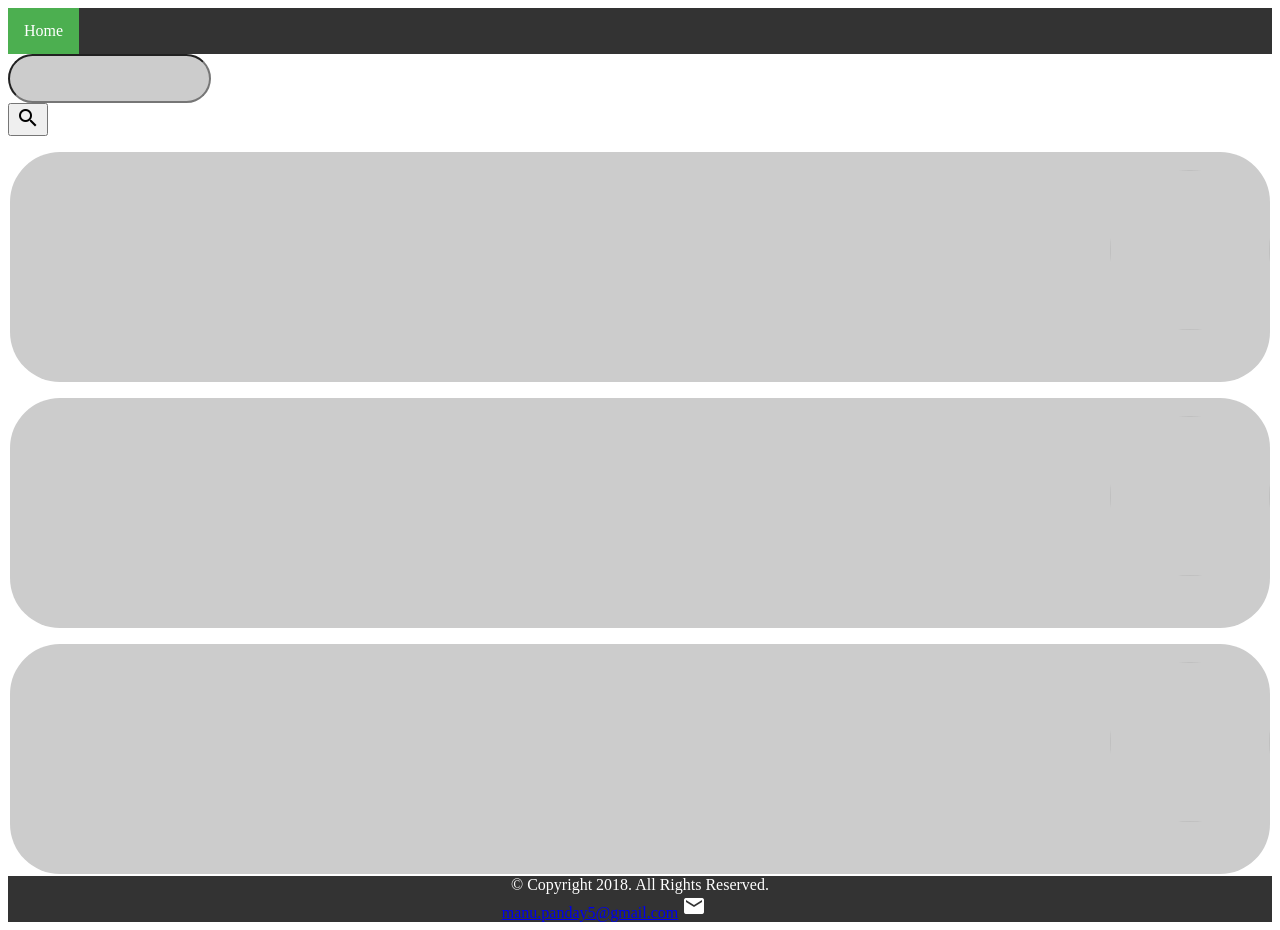
<file: manupanday/index.html>
<!DOCTYPE html>
<html lang="en">

<head>
    <meta charset="utf-8">
    <meta http-equiv="X-UA-Compatible" content="IE=edge">
    <meta name="viewport" content="width=device-width, initial-scale=1">
    <link rel="stylesheet" href="https://fonts.googleapis.com/icon?family=Material+Icons">
    <title>Marvel</title>
	
    <!-- Custom -->
    <link href="css/custom.css" rel="stylesheet">
	<script src="https://ajax.googleapis.com/ajax/libs/jquery/3.3.1/jquery.min.js"></script>
	<script src="js/marvel.js"></script>

</head>
    <ul>
      <li><a class="active" href="#home">Home</a></li>
   </ul>
<body>

    
	<form id="marvelform">
    <input id='name'/>	
    <br/>
    <Section id='description'/>
	<button type='submit'><i class="material-icons">search</i></button>

  <div class="chip">
	  <p class="characterName"></p><br/>
	  <img class="characterImage"/>
    <p class="characterDescription"></p>
  </div>
  
  <div class="chip">
	  <P class="characterName"></P><br/>
	  <img class="characterImage"/>
    <p class="characterDescription"></p>
  </div>
  
  <div class="chip">
	  <P class="characterName"></P><br/>
	  <img class="characterImage"/>
    <p class="characterDescription"></p>
  </div>
  
  </form>
  <footer>
     &copy; Copyright 2018. All Rights Reserved.<br>
     <a href="mailto:manu.panday5@gmail.com">   			  manu.panday5@gmail.com</a>
		 <i class="material-icons">mailbox</i>
  </footer>
</body>

</html>
</file>
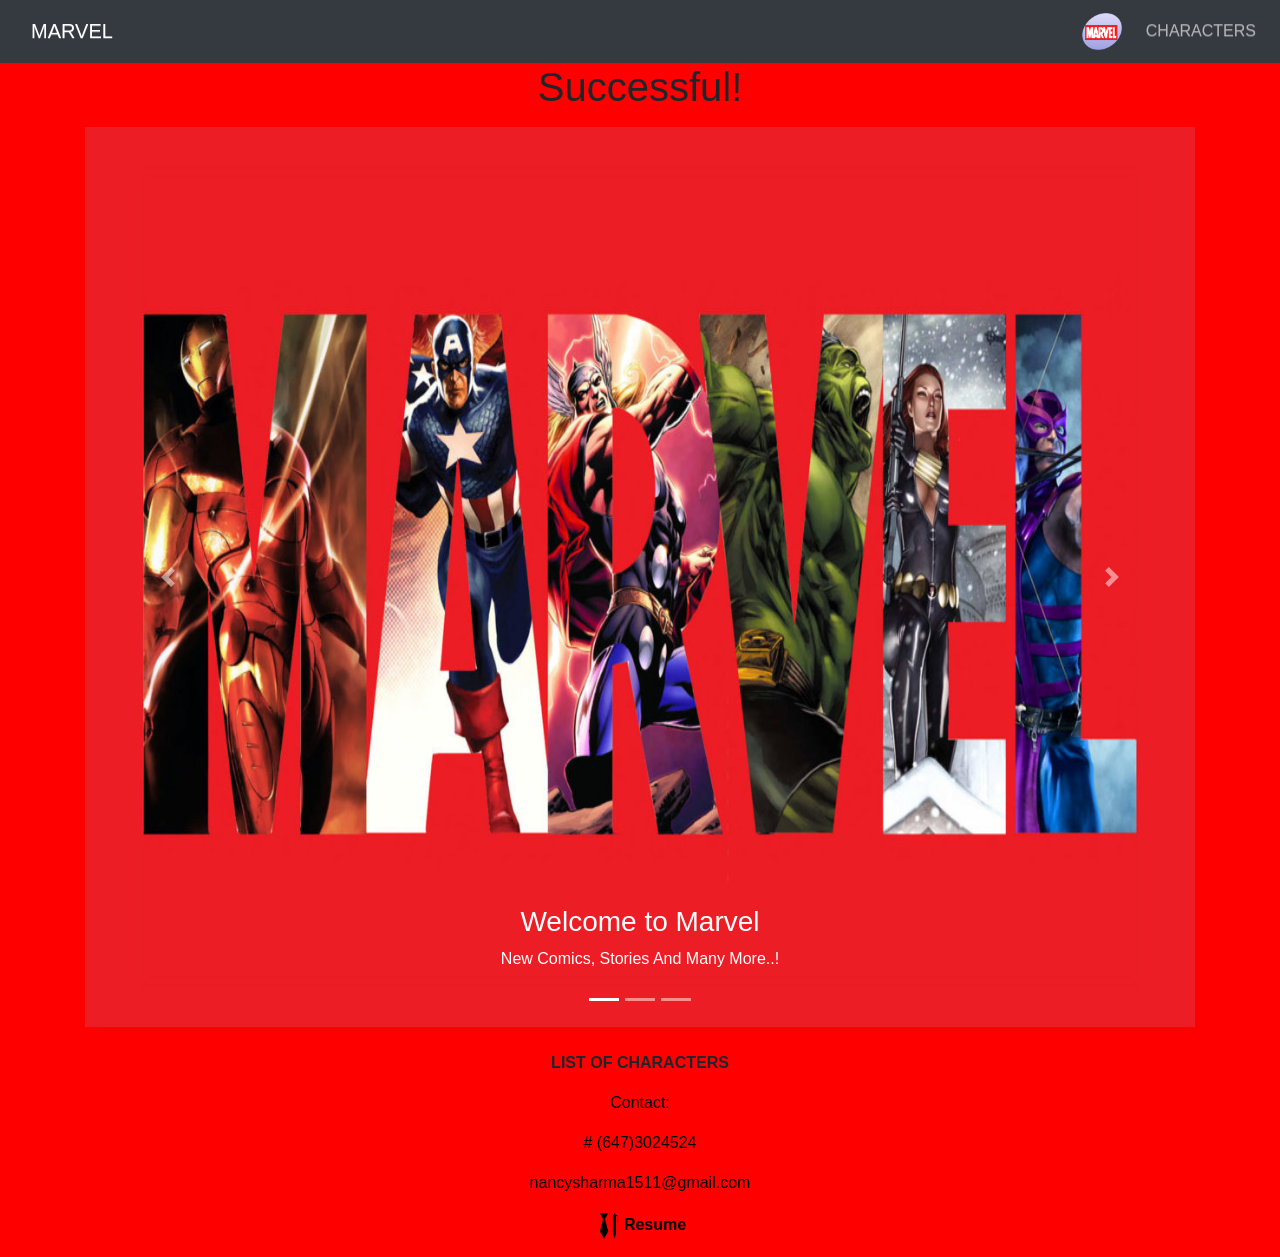
<file: nancy43/index.html>
<html>
<head>
    <meta charset="utf-8">
    <meta http-equiv="X-UA-Compatible" content="IE=edge">
    <meta name="viewport" content="width=device-width, initial-scale=1">
    <title>ProDigi - Project List</title>
    <link href="js/jquery.min.js" rel="stylesheet">
    <link rel="stylesheet" href="https://maxcdn.bootstrapcdn.com/bootstrap/4.1.0/css/bootstrap.min.css">
    <script src="https://ajax.googleapis.com/ajax/libs/jquery/3.3.1/jquery.min.js"></script>
    <script src="https://cdnjs.cloudflare.com/ajax/libs/popper.js/1.14.0/umd/popper.min.js"></script>
    <script src="https://maxcdn.bootstrapcdn.com/bootstrap/4.1.0/js/bootstrap.min.js"></script>
    <link href="js/marvel.js" rel="stylesheet">
    <link href="css/bootstrap-theme.min.css" rel="stylesheet">
    <link href="css/card.css" rel="stylesheet">
    <style>
            /* Make the image fully responsive */
            .carousel-inner img {
                width: 100%;
                height: 100%;
            }
            </style>
            
</head>
<body style="background-color: red">
      
        <header>
                <div > 
                    <nav class="navbar navbar-expand-sm bg-dark navbar-dark">
                        <!-- Brand/logo -->
                        <div class="container d-flex justify-content-between">
                            <a href="index.html" class="navbar-brand">MARVEL</a>
                        </div>
                        <a class="navbar-brand" href="#">
                          <img src="img/e.png" alt="logo" style="width:40px;">
                        </a>
                        
                        <!-- Links -->
                        <ul class="navbar-nav">
                          <li class="nav-item">
                            <a class="nav-link" href="#marvel-container">CHARACTERS</a>
                          
                          </li>
                        
                        </ul>
                      </nav>
                      
                      
                      </nav>
                  
                </div>
            </header>
    <main role="main">
           
<title>MARVEL CHARACTERS </title>

<div class="container">
      
<h1 class="text-center" > 
      
<p   id="message"> 
      </p>
   
          </h1>
          <div id="demo" class="carousel slide" data-ride="carousel">
               
                <!-- Indicators -->
                <ul class="carousel-indicators">
                  <li data-target="#demo" data-slide-to="0" class="active"></li>
                  <li data-target="#demo" data-slide-to="1"></li>
                  <li data-target="#demo" data-slide-to="2"></li>
                </ul>
                
                <!-- The slideshow -->
                <div class="carousel-inner">
                  <div class="carousel-item active">
                    <img src="img/c.jpg" alt="pic1" width="500" height="500">
                    <div class="carousel-caption">
                        <h3>Welcome to Marvel</h3>
                        <p>New Comics, Stories And Many More..!</p>
                      </div>  
                  </div>
                  <div class="carousel-item">
                    <img src="img/b.jpg" alt="pic2" width="500" height="500">
          
                  </div>
                  <div class="carousel-item">
                    <img src="img/a.jpg" alt="pic3" width="500" height="500">
                    <div class="carousel-caption">
                        <h3 style="color:black">See 'Avengers: Infinity War' In Theaters Now!</h3>
                        <p style="color:black">Hurry Up !</p>
                      </div> 
                   
                  </div>
                </div>
                
                <!-- Left and right controls -->
                <a class="carousel-control-prev" href="#demo" data-slide="prev">
                  <span class="carousel-control-prev-icon"></span>
                </a>
                <a class="carousel-control-next" href="#demo" data-slide="next">
                  <span class="carousel-control-next-icon"></span>
                </a>
              </div>  
         
        
          
          
<br>
<p class="text-center"><strong>LIST OF CHARACTERS</strong></p>
<div id="marvel-container"></div> 
</div>


      
      
</div>
</main>

<footer class="text-muted">

    <div class="container">
       
            <p class="text-muted" id="footer"> </p>
      
       
    </div>
    <div class="container" style="text-align: center;color: black">
        <p>Contact:</p>
        <p># (647)3024524</p>
        <p>nancysharma1511@gmail.com</p>
    <p><b><a href="https://nancy43.github.io/resume/"><img src="img/aa.png" style="width:30px;height: 30px;"></a>Resume</a></b></p>
  </div>
</footer>           
<script src="js/jquery.min.js"></script>
<script src="js/bootstrap.min.js"></script>
<script src="js/marvel.js"></script>
<script src="js/card.js"></script>
</body>
</html>
</file>
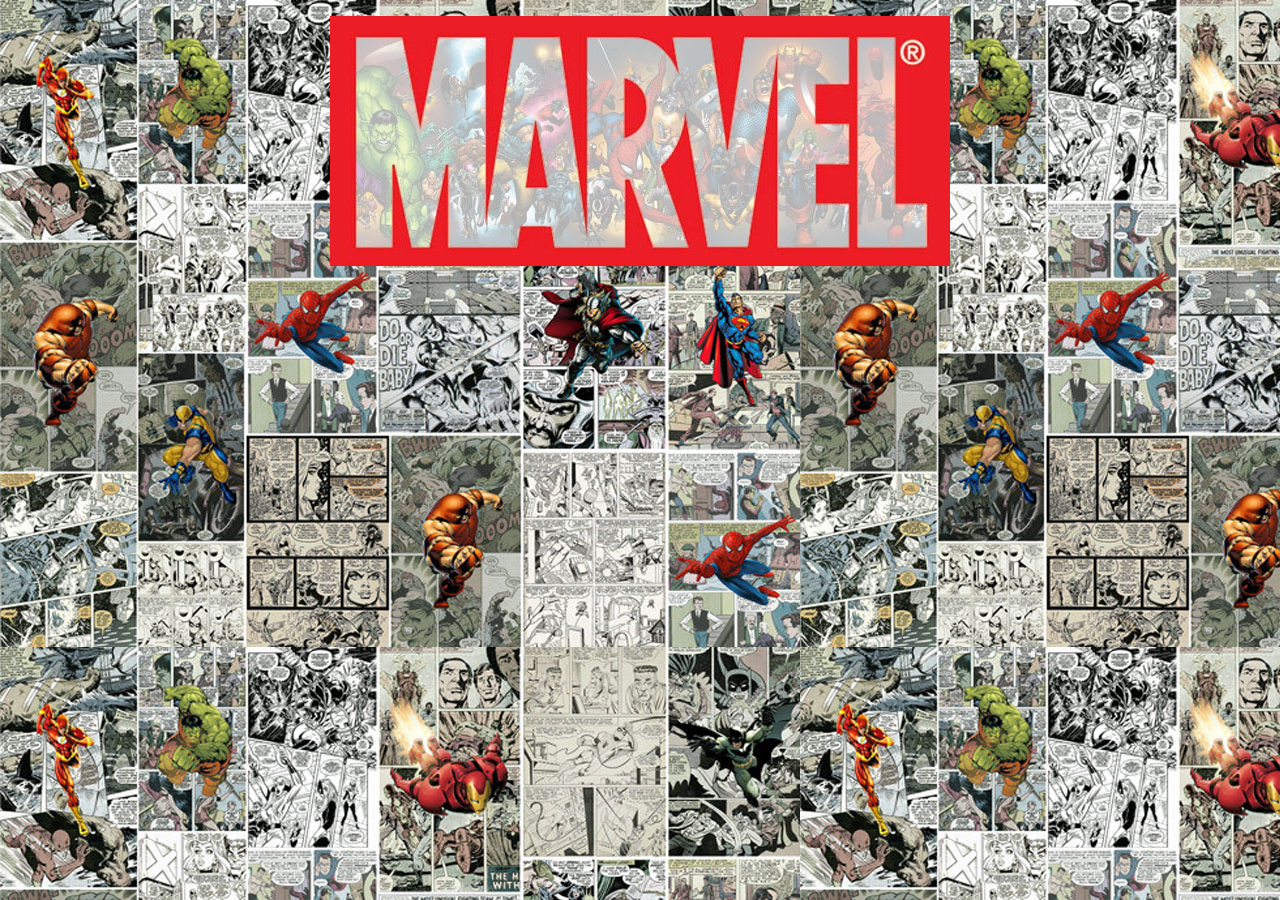
<file: rodrigo/index.html>
<!DOCTYPE html>
<html lang="en">
    <head>
        <meta chatset="utf-8">
        <meta name="viewport" content="width=device-width, initial-scale=1.0">
        <link href="css/style.css" rel="stylesheet">
        <link rel="manifest" href="js/manifest.json">
        <!--<script type="text/javascript" src="js/script.js"></script>-->
        <title>Marvel API gh-pages</title>
    </head>
    <body>
        <div id="root"></div>
        <script src="js/script.js"></script>
    </body>
</html>
</file>
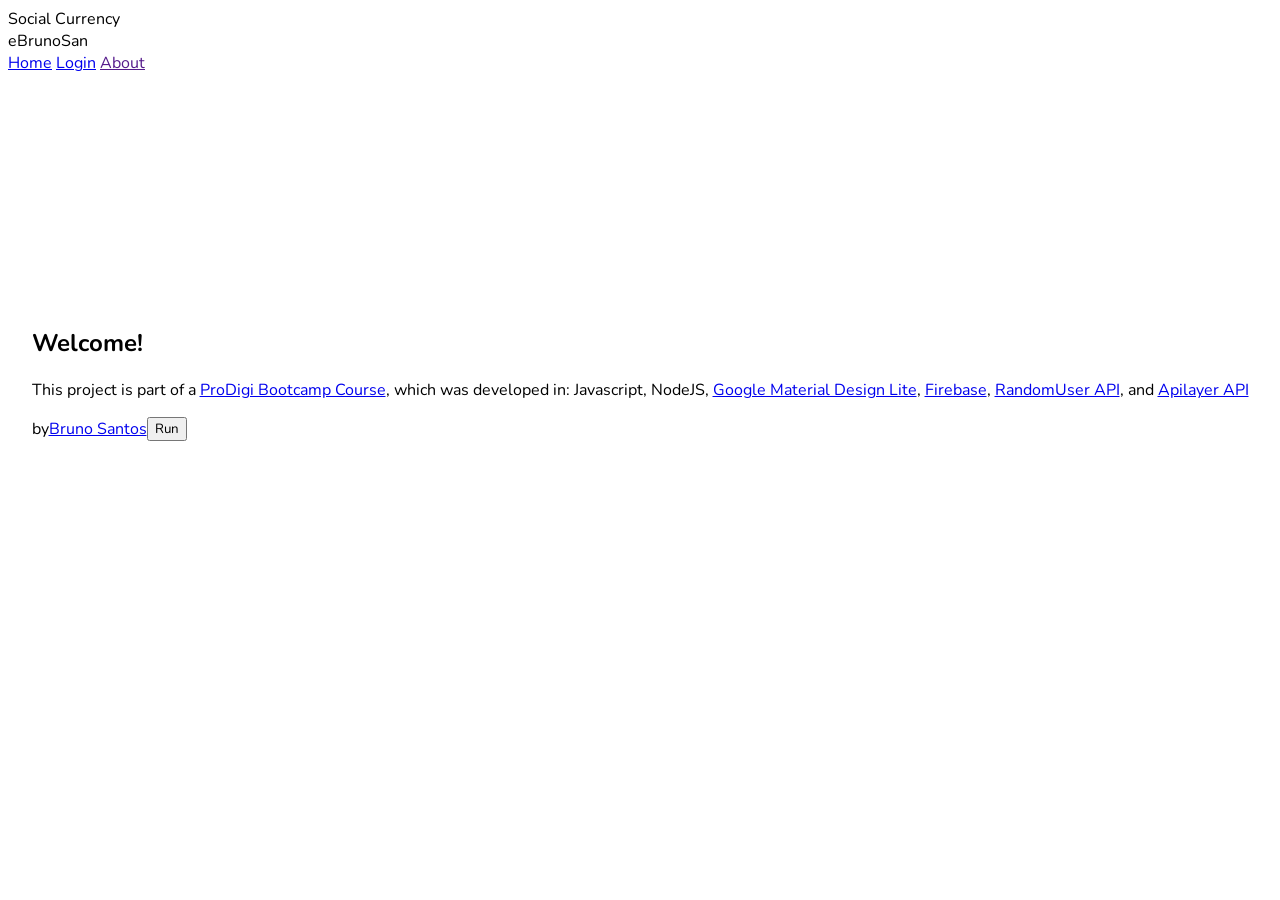
<file: social-currency/index.html>
<!DOCTYPE html>
<html>
    <head>
        <title>Bruno Santos [eBrunoSan]</title>
        <meta charset="utf-8">
        <meta name="viewport" content="width=device-width, initial-scale=1.0">

        <!-- Material Design includes        -->
        <link href="https://code.getmdl.io/1.3.0/material.indigo-red.min.css" rel="stylesheet" />
        
        <!-- Google fonts -->
        <link href="https://fonts.googleapis.com/icon?family=Material+Icons" rel="stylesheet" />
        <link href="https://fonts.googleapis.com/css?family=Nunito:400,600,700" rel="stylesheet" />
        
        <!-- Main CSS -->
        <link href="css/index.css" rel="stylesheet" />
    </head>

    <!-- BODY -->
    <body>
        
        <!-- Login Dialog box       -->
        
        <dialog id="login-dialog" class="mdl-dialog">
            <h4 class="mdl-dialog__title">Social Currency</h4>
            <div class="mdl-dialog__content">
                <p>Ipsum lorem ...</p>
            </div>
            <div class="mdl-dialog__actions">
                <button id="btn-login" class="mdl-button mdl-js-button mdl-button--raised mdl-js-ripple-effect mdl-button--colored">Ok</button>
            </div>
        </dialog>
        
        
        <!-- Always shows a header, even in smaller screens. -->
        <div class = "mdl-layout mdl-js-layout mdl-layout--fixed-header">
          
          <header class = "mdl-layout__header">
            <div class = "mdl-layout__header-row">
               <!-- Title -->
               <span class="mdl-layout__title">Social Currency</span>
                
               <!-- Add spacer, to align navigation to the right -->
               <div class = "mdl-layout-spacer"></div>
            </div>
          </header>
         
          <div class = "mdl-layout__drawer">
            <span class = "mdl-layout-title">eBrunoSan</span>
            <nav class = "mdl-navigation">
               <a class = "mdl-navigation__link" href = "index.html">Home</a>
               <a class = "mdl-navigation__link" href = "login.html">Login</a>
               <a class = "mdl-navigation__link" href = "">About</a>
            </nav>
          </div>
      
          <main class = "mdl-layout__content  mdl-color--grey-300">
            <div id="mycard">

              <div class="mdl-card mdl-shadow--6dp">
                <div class="mdl-card__title">
                  <h2 class="mdl-card__title-text">Welcome!</h2>
                </div>

                <div class="mdl-card__supporting-text">
                  <p>This project is part of a <a href='http://www.prodigidevelopment.com/'>ProDigi Bootcamp Course</a>, 
                      which was developed in: Javascript, NodeJS, <a href='https://getmdl.io/'>Google Material Design Lite</a>,
                      <a href='https://firebase.google.com/'>Firebase</a>, 
                      <a href='https://randomuser.me/documentation'>RandomUser API</a>, and 
                      <a href='https://apilayer.com/'>Apilayer API</a>
                      
                  <div class="mdl-card__actions mdl-card--border">
                      by <a href='http://en.gravatar.com/ebrunosan'>Bruno Santos</a>
                      <div class="mdl-layout-spacer"></div>
                      
                      <button id="btn-run" class="mdl-button mdl-js-button mdl-button--raised mdl-button--colored mdl-js-ripple-effect">
                        Run
                      </button>
                  </div>
                  <!-- MDL-card actions -->

                </div>
                <!-- MDL-card supporting text -->

              </div>
              <!-- MDL card-->

            </div>    
            <!-- -->

          </main>
          
      </div> <!-- MDL layout -->
        
      <!-- Page scripts -->
      <script src="https://code.jquery.com/jquery-3.3.1.min.js"
          integrity="sha256-FgpCb/KJQlLNfOu91ta32o/NMZxltwRo8QtmkMRdAu8="
          crossorigin="anonymous"></script>

      <!-- MDL -->
      <script defer src="https://code.getmdl.io/1.3.0/material.min.js"></script>
        
      <!-- Custom scripts -->
      <script defer src="js/index.js"></script>

    </body>
</html>
</file>
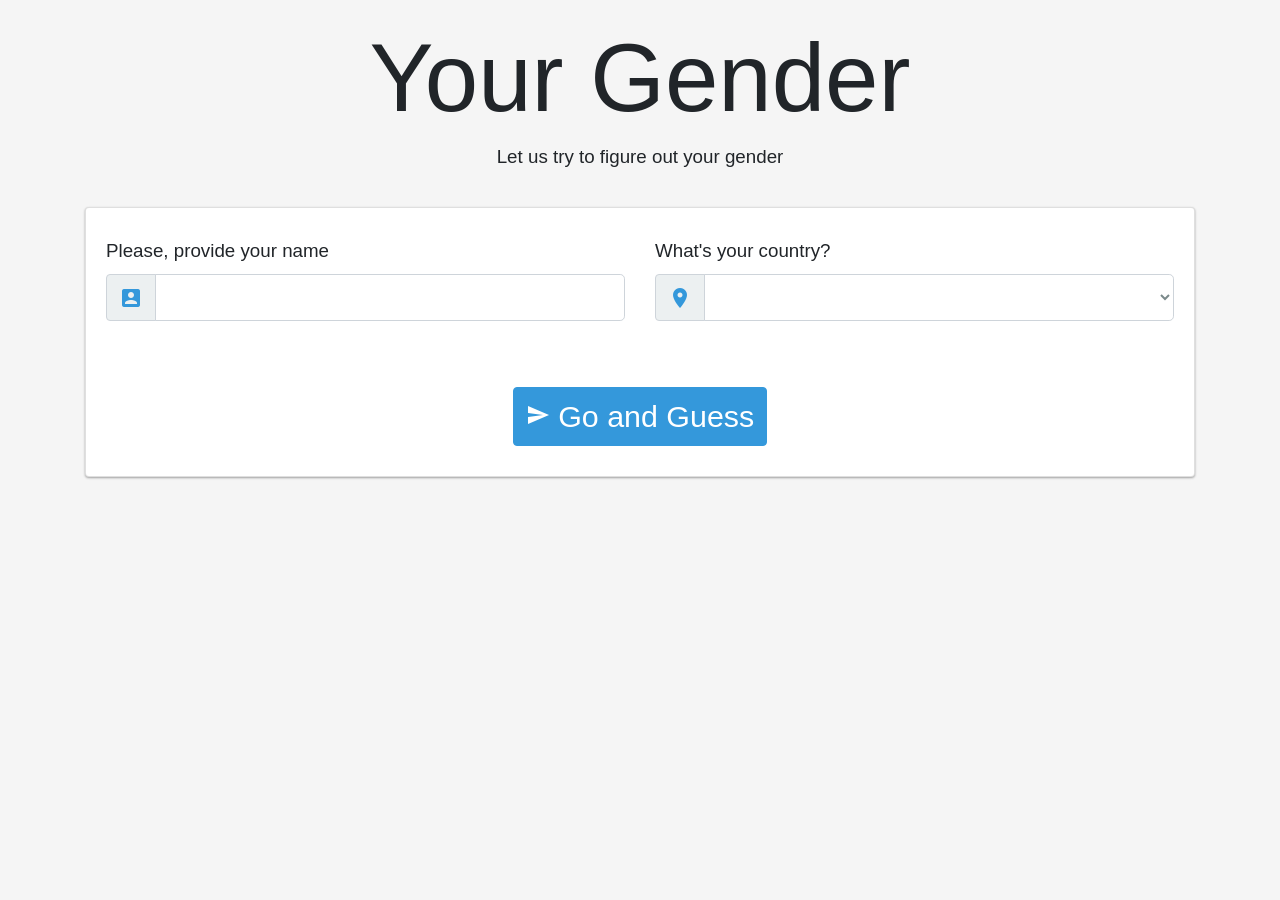
<file: joao/weguess.html>
<!DOCTYPE html>
<html lang="en">

<head>
    <meta charset="UTF-8">
    <meta name="viewport" content="width=device-width, initial-scale=1.0">
    <meta http-equiv="X-UA-Compatible" content="ie=edge">
    <link href="https://fonts.googleapis.com/icon?family=Material+Icons" rel="stylesheet">
    <link rel="stylesheet" href="css/bootstrap.css">
    <title>New Web App</title>

    <style>
        html {
            background-color: #f5f5f5;
        }

        .card {
            box-shadow: 0 1px 3px rgba(0, 0, 0, 0.12), 0 1px 2px rgba(0, 0, 0, 0.24);
            transition: all 0.3s cubic-bezier(.25, .8, .25, 1);
        }

        .card:hover {
            box-shadow: 0 3px 6px rgba(0, 0, 0, 0.16), 0 3px 6px rgba(0, 0, 0, 0.23);
        }

        .container {
            background-color: transparent;
        }
    </style>
</head>

<body class="container">

    <header style="margin: 20px 0 20px 0;">
        <div class="row justify-content-center">
            <h1 class="display-1">Your Gender</h1>
        </div>

        <div class="row justify-content-center">
            <p class="lead">Let us try to figure out your gender</p>

        </div>
    </header>

    <section class="card mb-3 card-body" id="card-info">

        <div class="row">

            <div class=" col-sm-12 col-md-6">
                <label for="user-name-input" class="col-form-label col-form-label-lg">Please, provide your name</label>

                <div class="input-group mb-3">

                    <div class="input-group-prepend">
                        <span class="input-group-text">
                            <i class="material-icons" style="color: #3498DB;">account_box</i>
                        </span>
                    </div>
                    <input type="email" class="form-control form-control-lg" id="user-name-input">

                </div>
            </div>

            <div class="col-sm-12 col-md-6 ">
                <label for="country-select" class="col-form-label col-form-label-lg">What's your country?</label>
                <div class="input-group mb-3">

                    <div class="input-group-prepend">
                        <span class="input-group-text">
                            <i class="material-icons" style="color: #3498DB;">place</i>
                        </span>
                    </div>
                    <select id="country-select" class="form-control form-control-lg"></select>
                </div>
            </div>



        </div>



        <div class="row justify-content-center" style="margin: 50px 0 10px 0">
            <button id="guess-button" class="btn btn-info" style="font-size: 1.9rem">
                <i class="material-icons">send</i> Go and Guess
            </button>

        </div>
    </section>

    <section class="card mb-3 card-body d-none" id="card-guess">
        <div>

            <div id="success-find">
                <h4>Ok, so that's what we got...</h4>
                <h3 class="text-info text-center" style="margin: 20px;">
                    We are
                    <span id="guess-percentage" class="display-4 font-weight-bold"></span>
                    sure that your are
                    <span id="guess-gender" class="display-4 font-weight-bold"></span>

                </h3>
            </div>

            <div id="fail-find" class="d-none">
                <h3 class="text-info text-center" style="margin: 20px;">
                    We are very sorry, but we can't tell your gender!

                </h3>
            </div>



        </div>

        <div class="row justify-content-center" style="margin: 50px 0 10px 0">
            <button id="play-again-button" class="btn btn-info" style="font-size: 1.9rem">
                <i class="material-icons">insert_emoticon</i> Play again
            </button>

        </div>
    </section>

    <!-- contains the class to fetch data form APIs -->
    <script src="js/weguess/fetch.js"></script>
    <!-- creates a instance off Guess in window.app -->
    <script src="js/weguess/app.js"></script>

</body>

</html>
</file>
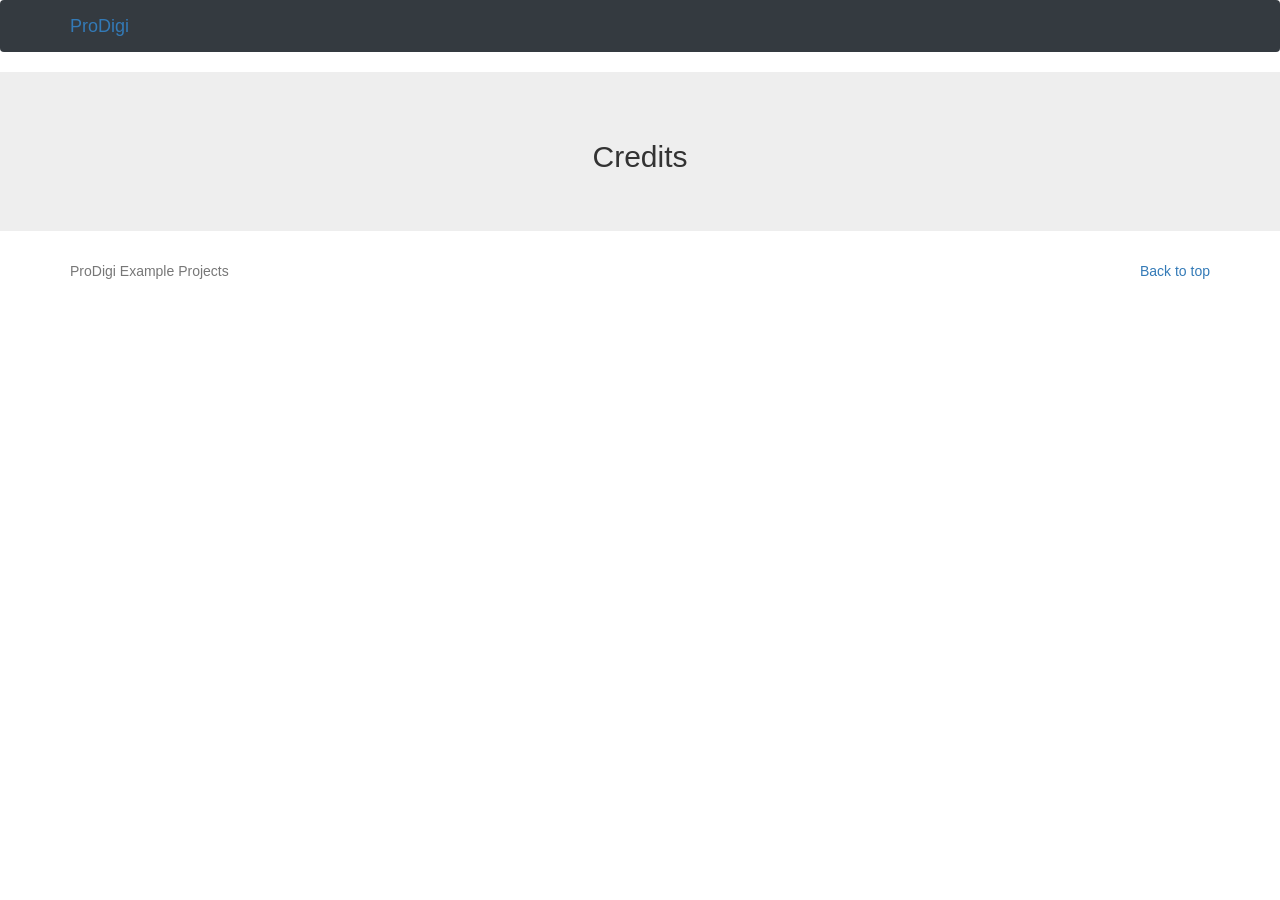
<file: manupanday/credits.html>
<!DOCTYPE html>
<html lang="en">

<head>
    <meta charset="utf-8">
    <meta http-equiv="X-UA-Compatible" content="IE=edge">
    <meta name="viewport" content="width=device-width, initial-scale=1">
    <title>ProDigi - Credits</title>

    <!-- Bootstrap -->
    <link href="css/bootstrap.min.css" rel="stylesheet">

    <!-- Custom -->
    <link href="css/card.css" rel="stylesheet">


</head>

<body>
    <header>
        <div class="navbar navbar-dark bg-dark">
            <div class="container d-flex justify-content-between">
                <a href="index.html" class="navbar-brand">ProDigi</a>
            </div>
        </div>
    </header>
    <main role="main">
        <section class="jumbotron text-center">
            <h2>Credits</h2>
            <div>
                <div id="row" class="row">
                </div>
            </div>
        </section>
    </main>
    <footer class="text-muted">
        <div class="container">
            <p class="float-right">
                <a href="#">Back to top</a>
            </p>
            <p>ProDigi Example Projects</p>
        </div>
    </footer>

    <!-- Core JavaScript
    ================================================== -->
    <!-- Placed at the end of the document so the pages load faster -->
    <script src="js/jquery.min.js"></script>
    <script src="js/bootstrap.min.js"></script>
    <script src="js/card.js"></script>

</body>

</html>
</file>
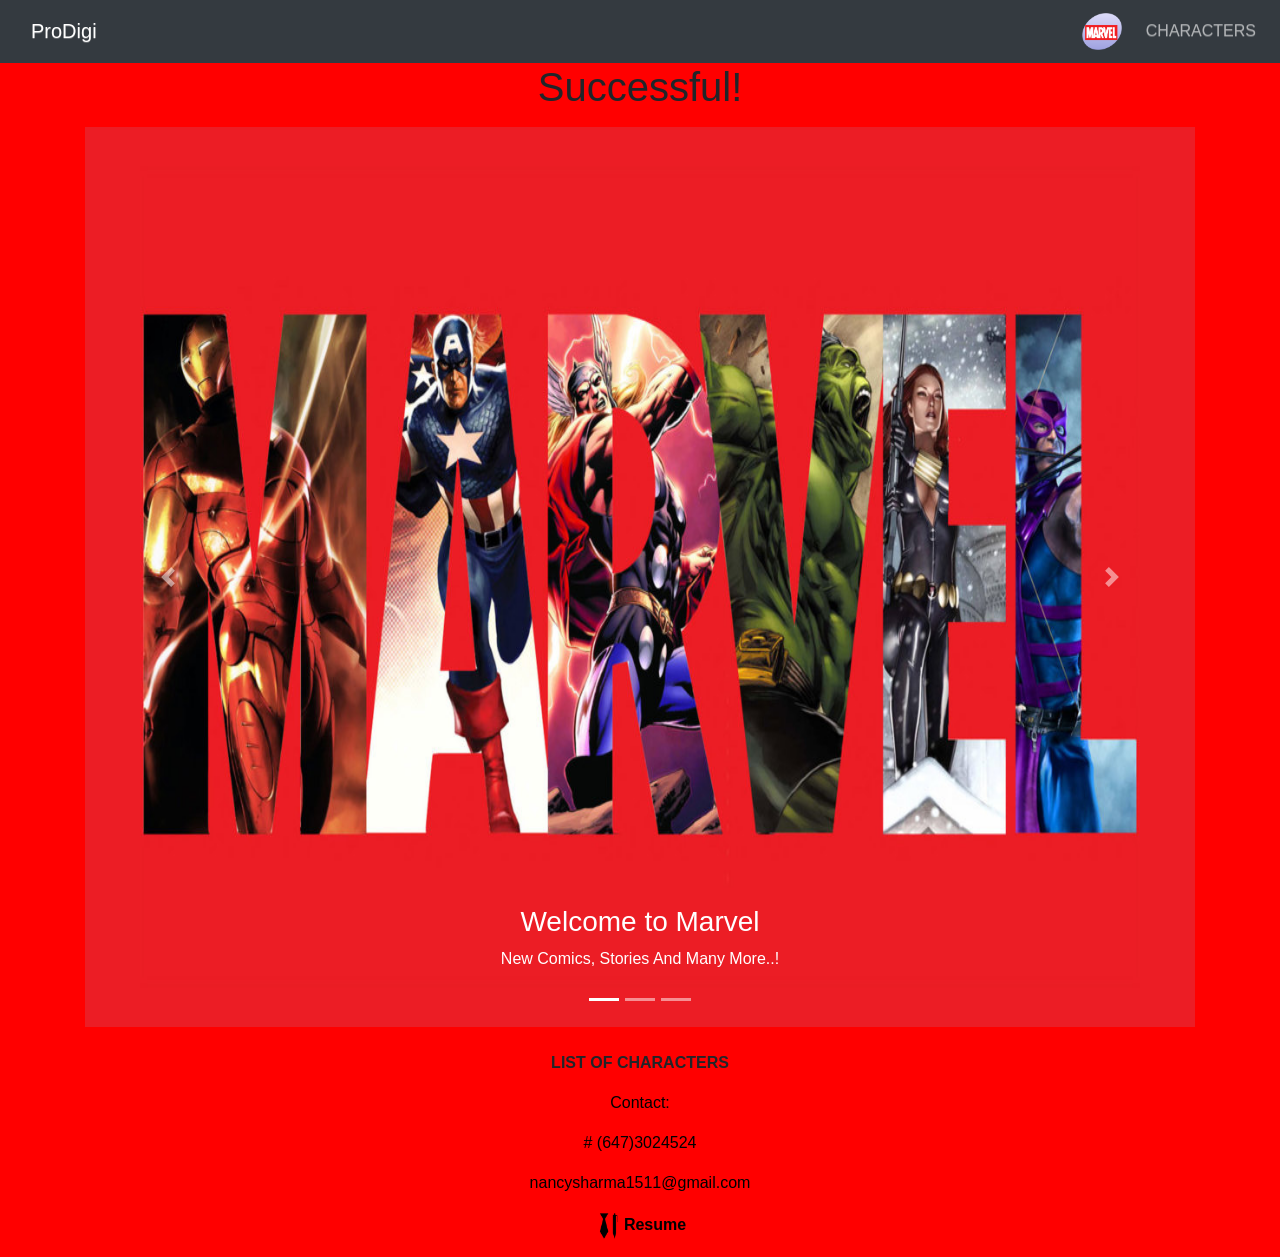
<file: nancy43/marvels.html>
<html>
<head>
    <meta charset="utf-8">
    <meta http-equiv="X-UA-Compatible" content="IE=edge">
    <meta name="viewport" content="width=device-width, initial-scale=1">
    <title>ProDigi - Project List</title>
    <link href="js/jquery.min.js" rel="stylesheet">
    <link rel="stylesheet" href="https://maxcdn.bootstrapcdn.com/bootstrap/4.1.0/css/bootstrap.min.css">
    <script src="https://ajax.googleapis.com/ajax/libs/jquery/3.3.1/jquery.min.js"></script>
    <script src="https://cdnjs.cloudflare.com/ajax/libs/popper.js/1.14.0/umd/popper.min.js"></script>
    <script src="https://maxcdn.bootstrapcdn.com/bootstrap/4.1.0/js/bootstrap.min.js"></script>
    <link href="js/marvel.js" rel="stylesheet">
    <link href="css/bootstrap-theme.min.css" rel="stylesheet">
    <link href="css/card.css" rel="stylesheet">
    <style>
            /* Make the image fully responsive */
            .carousel-inner img {
                width: 100%;
                height: 100%;
            }
            </style>
            
</head>
<body style="background-color: red">
      
        <header>
                <div > 
                    <nav class="navbar navbar-expand-sm bg-dark navbar-dark">
                        <!-- Brand/logo -->
                        <div class="container d-flex justify-content-between">
                            <a href="index.html" class="navbar-brand">ProDigi</a>
                        </div>
                        <a class="navbar-brand" href="#">
                          <img src="img/e.png" alt="logo" style="width:40px;">
                        </a>
                        
                        <!-- Links -->
                        <ul class="navbar-nav">
                          <li class="nav-item">
                            <a class="nav-link" href="#marvel-container">CHARACTERS</a>
                          
                          </li>
                        
                        </ul>
                      </nav>
                      
                      
                      </nav>
                  
                </div>
            </header>
    <main role="main">
           
<title>MARVEL CHARACTERS </title>

<div class="container">
      
<h1 class="text-center" > 
      
<p   id="message"> 
      </p>
   
          </h1>
          <div id="demo" class="carousel slide" data-ride="carousel">
               
                <!-- Indicators -->
                <ul class="carousel-indicators">
                  <li data-target="#demo" data-slide-to="0" class="active"></li>
                  <li data-target="#demo" data-slide-to="1"></li>
                  <li data-target="#demo" data-slide-to="2"></li>
                </ul>
                
                <!-- The slideshow -->
                <div class="carousel-inner">
                  <div class="carousel-item active">
                    <img src="img/c.jpg" alt="pic1" width="500" height="500">
                    <div class="carousel-caption">
                        <h3>Welcome to Marvel</h3>
                        <p>New Comics, Stories And Many More..!</p>
                      </div>  
                  </div>
                  <div class="carousel-item">
                    <img src="img/b.jpg" alt="pic2" width="500" height="500">
          
                  </div>
                  <div class="carousel-item">
                    <img src="img/a.jpg" alt="pic3" width="500" height="500">
                    <div class="carousel-caption">
                        <h3 style="color:black">See 'Avengers: Infinity War' In Theaters Now!</h3>
                        <p style="color:black">Hurry Up !</p>
                      </div> 
                   
                  </div>
                </div>
                
                <!-- Left and right controls -->
                <a class="carousel-control-prev" href="#demo" data-slide="prev">
                  <span class="carousel-control-prev-icon"></span>
                </a>
                <a class="carousel-control-next" href="#demo" data-slide="next">
                  <span class="carousel-control-next-icon"></span>
                </a>
              </div>  
         
        
          
          
<br>
<p class="text-center"><strong>LIST OF CHARACTERS</strong></p>
<div id="marvel-container"></div> 
</div>


      
      
</div>
</main>

<footer class="text-muted">

    <div class="container">
       
            <p class="text-muted" id="footer"> </p>
      
       
    </div>
    <div class="container" style="text-align: center;color: black">
        <p>Contact:</p>
        <p># (647)3024524</p>
        <p>nancysharma1511@gmail.com</p>
    <p><b><a href="https://nancy43.github.io/resume/"><img src="img/aa.png" style="width:30px;height: 30px;"></a>Resume</a></b></p>
  </div>
</footer>           
<script src="js/jquery.min.js"></script>
<script src="js/bootstrap.min.js"></script>
<script src="js/marvel.js"></script>
<script src="js/card.js"></script>
</body>
</html>
</file>
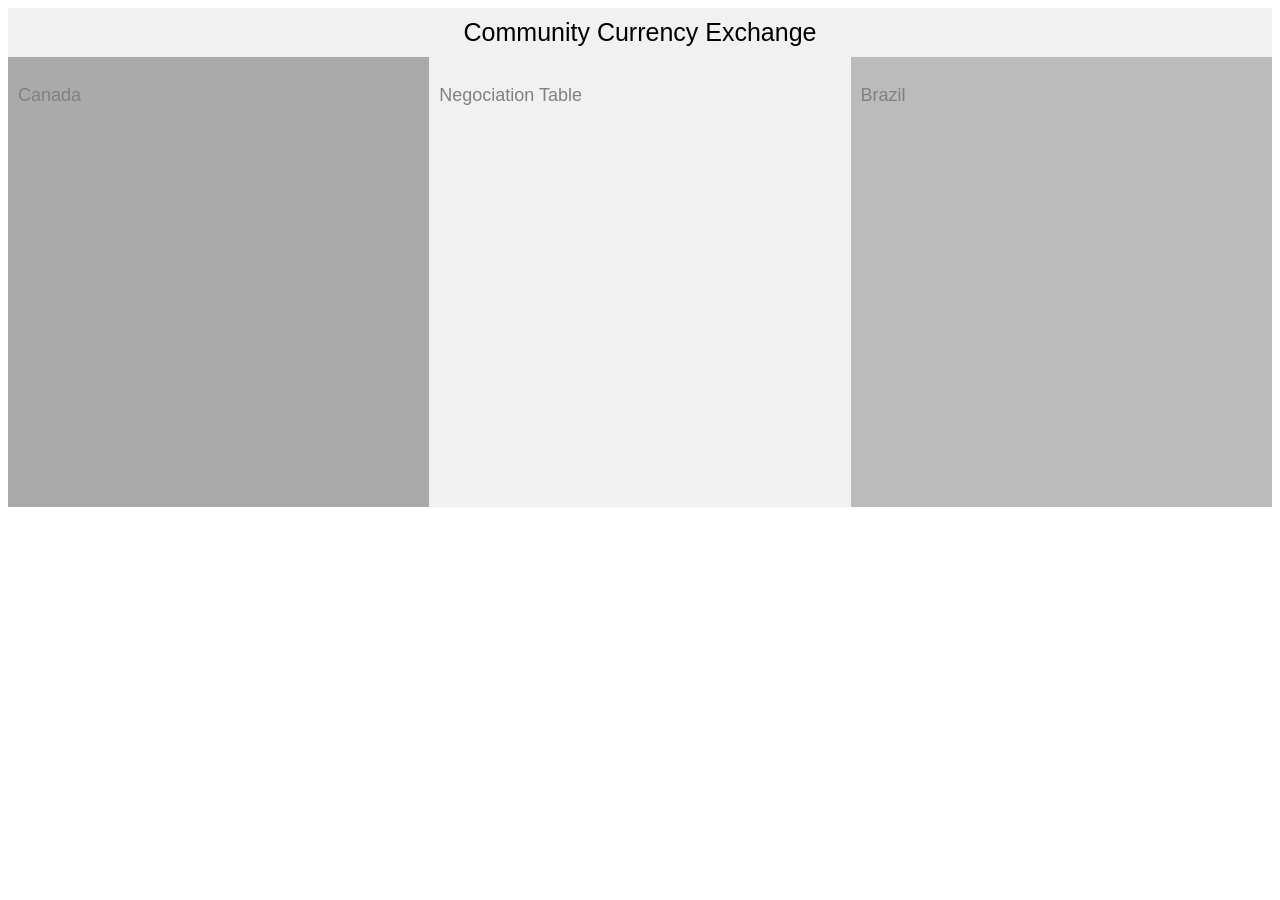
<file: social-currency/list-users.html>
<!DOCTYPE html>
<html lang="en">
<head>
	<title>Bruno Santos | Home</title>
	<meta charset="utf-8">
	<meta name="viewport" content="width=device-width, initial-scale=1">
	<link rel="stylesheet" type="text/css" href="css/list-users.css">
</head>
<body>
	<header>
		Community Currency Exchange
	</header>

	<section id="left-sec"> 
		<p class="title">Canada</p>
		<!-- HERE it will be add users NODES -->
		<!-- HERE it will be add users NODES -->
	</section>

	<section id="center-sec"> 
		<p class="title">Negociation Table</p>
	</section> 

	<section id="right-sec"> 
		<p class="title">Brazil</p>
		<!-- HERE it will be add users NODES -->
		<!-- HERE it will be add users NODES -->
	</section> 

	<script src="js/list-users.js"></script>
</body>
</html>
</file>
<file: manupanday/css/custom.css>
ul {
    list-style-type: none;
    margin: 0;
    padding: 0;
    overflow: hidden;
    background-color: #333;
}

li {
    float: left;
}

li a {
    display: block;
    color: white;
    text-align: center;
    padding: 14px 16px;
    text-decoration: none;
}

li a:hover:not(.active) {
    background-color: #111;
}

.active {
    background-color: #4CAF50;
}
.chip {
    height: 230px;
    border-radius: 50px;
    background-color: #ccc;
	margin:2px;
    text-align: center;
}
input{
    border-radius: 60px;
    background-color: #ccc;
	padding:15px;
}

.chip img{
    float: right;
    border-radius: 50%;
    height:160px;
    width:160px;
    
}
section{
  font:20px;
  
}
footer{
  background-color: #333;
  margin:center;
  color:white;
  text-align: center;
}
</file>
<file: nancy43/css/card.css>
.bg-dark {
    background-color: #343a40!important;
}

.src-image {
  display: none;
}

.card {
  overflow: hidden;
  position: relative;
  border: 1px solid #CCC;
  border-radius: 8px;
  text-align: center;
  padding: 0;
  margin: 10px;
  background-color: #284c79;
  color: rgb(136, 172, 217);
}

.card p {
    color: white;
    text-transform: capitalize;
}

.card .header-bg {
  /* This stretches the canvas across the entire hero unit */
  position: absolute;
  top: 0;
  left: 0;
  width: 100%;
  height: 70px;
  border-bottom: 1px #FFF solid;
  /* This positions the canvas under the text */
  z-index: 1;
}
.card .avatar {
  position: relative;
  margin-top: 15px;
  z-index: 100;
}

.card .avatar img {
  width: 100px;
  height: 100px;
  -webkit-border-radius: 50%;
  -moz-border-radius: 50%;
  border-radius: 50%;
  border: 5px solid rgba(0,0,30,0.8);
}

.float-right {
    float: right!important;
}
</file>
<file: rodrigo/css/style.css>
* {
  box-sizing: border-box
}

html {
  -webkit-font-smoothing: antialiased;
  -moz-osx-font-smoothing: grayscale;
  font-family: 'Dosis', sans-serif;
  line-height: 1.6;
  color: #666;
  background: #F6F6F6;
  background-image: url('../img/background.jpg');
  }

#root {
  max-width: 1200px;
  margin: 0 auto;
}

h1 {
  text-align: center;
  padding: 1.5rem 2.5rem;
  background-image: linear-gradient(120deg,black,red,red,black);
  margin: 0 0 2rem 0;
  font-size: 1.5rem;
  color: white;
}

h2 {
  text-align: center;
  padding: 1.5rem 2.5rem;
  margin: 0 0 2rem 0;
  font-size: 1.5rem;
}

img {
  display: block;
  margin: 1rem auto;
  max-width: 100%;
}

p {
  padding: 0 2.5rem 2.5rem;
  margin: 0;
}

.container {
  display: flex;
  flex-wrap: wrap;
}

.character {
  display: flex;
  flex-wrap: wrap;
}

/* .card {
  display: flex;
  flex-wrap: wrap;
} */

.card {
  margin: 1rem;
  background: white;
  box-shadow: 2px 4px 25px rgba(0, 0, 0, .1);
  border-radius: 12px;
  overflow: hidden;
  transition: all .2s linear;
}

.comic {
  margin: 1rem;
  background: white;
  box-shadow: 2px 4px 25px rgba(0, 0, 0, .1);
  border-radius: 12px;
  overflow: hidden;
  transition: all .2s linear;
}

.card:hover {
  box-shadow: 2px 8px 45px rgba(0, 0, 0, .15);
  transform: translate3D(0, -2px, 0);
}

.comic:hover {
  box-shadow: 2px 8px 45px rgba(0, 0, 0, .15);
  transform: translate3D(0, -2px, 0);
}

@media screen and (min-width: 600px) {
  .card {
    flex: 1 1 calc(50% - 2rem);
  }
  .comic {
    flex: 1 1 calc(50% - 2rem);
  }
}

@media screen and (min-width: 900px) {
  .card {
    flex: 1 1 calc(33% - 2rem);
  }
  .comic {
    flex: 1 1 calc(33% - 2rem);
  }
}

.loader {
  border: 16px solid black;
  border-radius: 50%;
  border-top: 16px solid red;
  width: 120px;
  height: 120px;
  -webkit-animation: spin 2s linear infinite; /* Safari */
  animation: spin 2s linear infinite;
}

@keyframes spin {
  0% { transform: rotate(0deg); }
  100% { transform: rotate(360deg); }
}
</file>
<file: social-currency/css/index.css>
* {
    box-sizing: border-box;
    font-family: 'Nunito', sans-serif;
}

#mycard {
  height: 600px;
  width:100%;
  display:flex;
  flex-direction: row;
  justify-content: center;
  align-items: center;
}

.mdl-card__actions {
	display: flex;
	box-sizing:border-box;
	align-items: center;
}
</file>
<file: manupanday/css/card.css>
.bg-dark {
    background-color: #343a40!important;
}

.src-image {
  display: none;
}

.card {
  overflow: hidden;
  position: relative;
  border: 1px solid #CCC;
  border-radius: 8px;
  text-align: center;
  padding: 0;
  margin: 10px;
  background-color: #284c79;
  color: rgb(136, 172, 217);
}

.card p {
    color: white;
    text-transform: capitalize;
}

.card .header-bg {
  /* This stretches the canvas across the entire hero unit */
  position: absolute;
  top: 0;
  left: 0;
  width: 100%;
  height: 70px;
  border-bottom: 1px #FFF solid;
  /* This positions the canvas under the text */
  z-index: 1;
}
.card .avatar {
  position: relative;
  margin-top: 15px;
  z-index: 100;
}

.card .avatar img {
  width: 100px;
  height: 100px;
  -webkit-border-radius: 50%;
  -moz-border-radius: 50%;
  border-radius: 50%;
  border: 5px solid rgba(0,0,30,0.8);
}

.float-right {
    float: right!important;
}
</file>
<file: social-currency/css/list-users.css>
/* --- Whole document --- */
* { box-sizing: border-box; }
body { font-family: Arial, Helvetica, sans-serif; }

/* --- header --- */
header {
    background-color: #f1f1f1;
    padding: 10px;
    text-align: center;
    font-size: 25px;
}

/* --- header --- */
main {
    background-color: #ccc;
    padding: 10px;
    text-align: center;
    font-size: 10px;
}

/* --- sections --- */
section {
    float: left;
    width: 33.33%;
    padding: 10px;
    height: 450px; /* Should be removed. Only for demonstration */
}

#left-sec { background-color:#aaa;}
#center-sec { background-color:#f1f1f1;}
#right-sec { background-color:#bbb;}

.title {
  color: grey;
  font-size: 18px;
}

/* --- footer --- */
footer {
	clear: both;
    background-color: #f1f1f1;
    padding: 10px;
    text-align: center;
	margin: 0;
}

/* --- User's chips --- */
.chip {
    height: 72px;
    font-size: 16px;
    line-height: 72px;
    border-radius: 36px;
    background-color: #ccc;
	margin-top: 4px;
    text-align: center;
}

.chip img {
    float: left;
    border-radius: 50%;
}

#left-sec img { float: right;}
#right-sec img { float: left;}

.chip span {
    padding: 0 10px 0 10px;
}

/* Responsive layout - makes the three columns stack on top of each other instead of next to each other */
@media only screen and (max-width: 600px) {
    section {
		width: auto;
		float: none;
	}
    aside {
		width: auto;
		float: none;
	}
}
</file>
